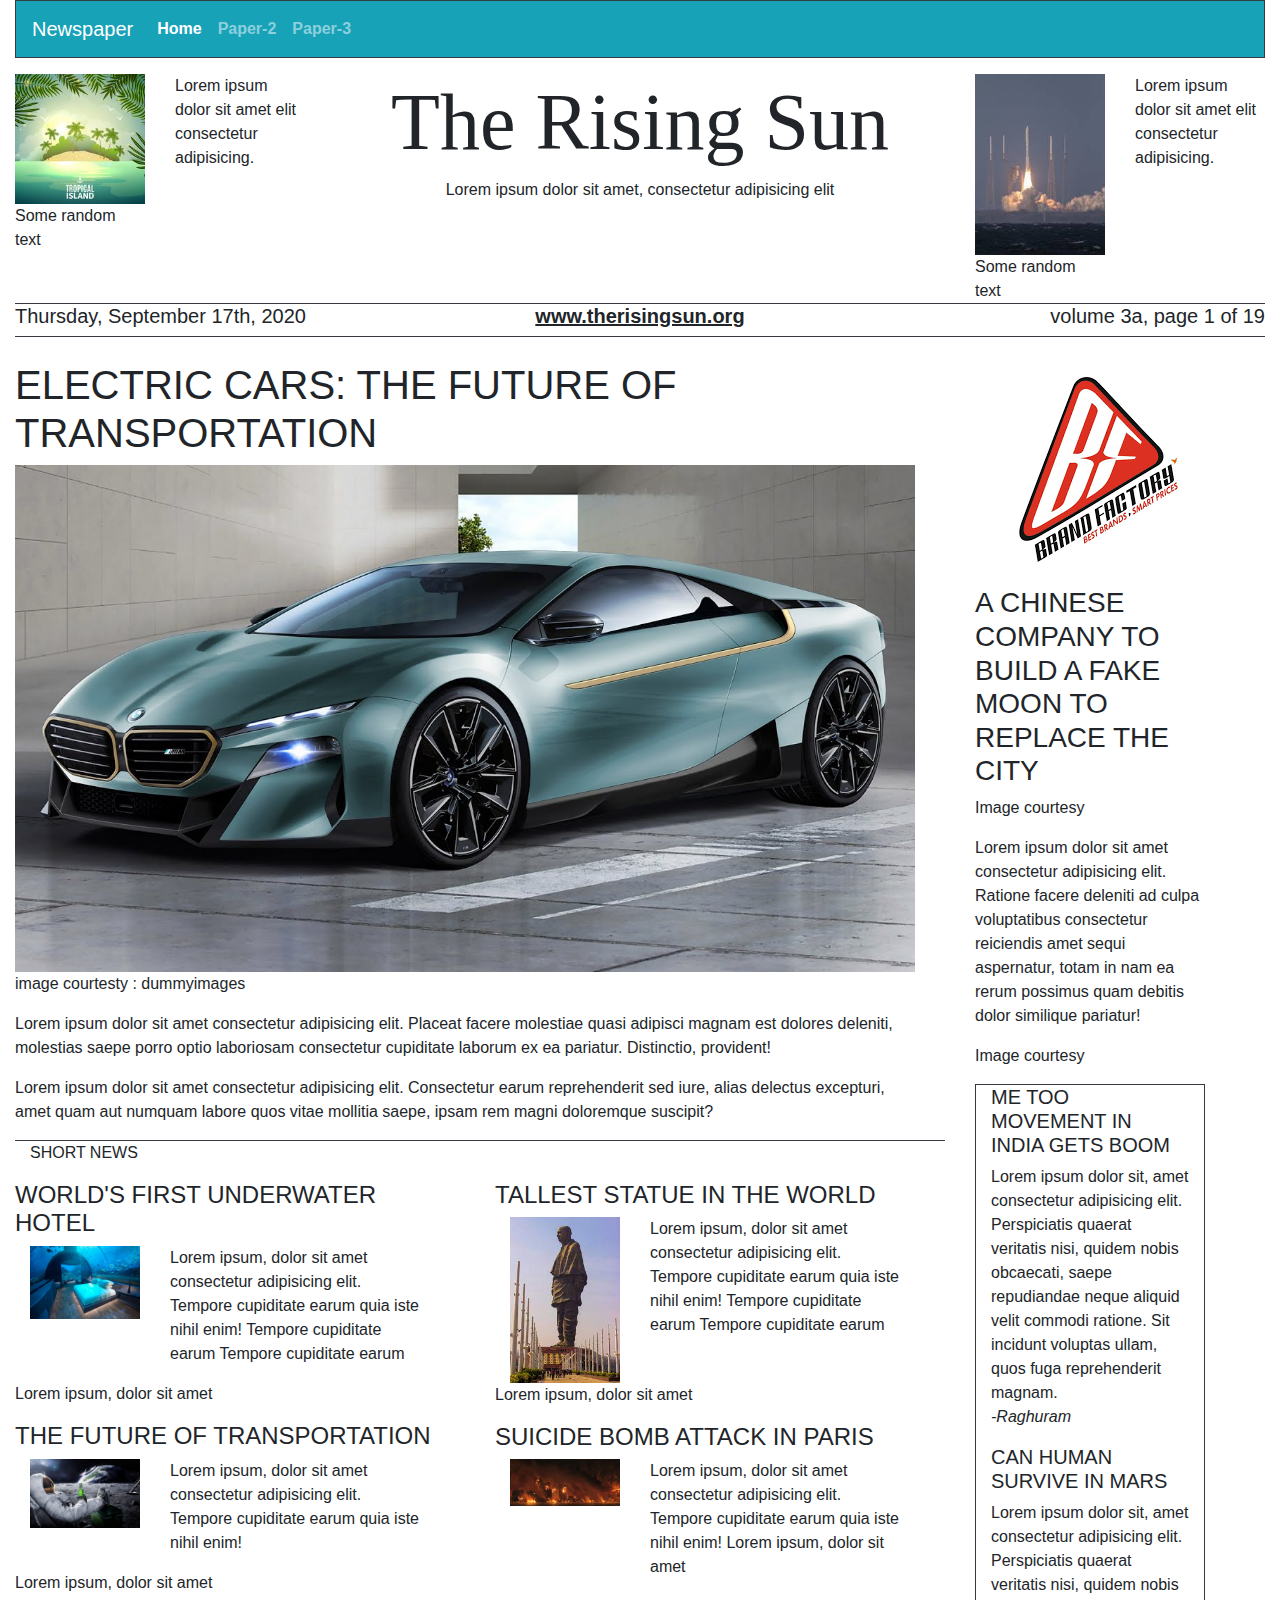
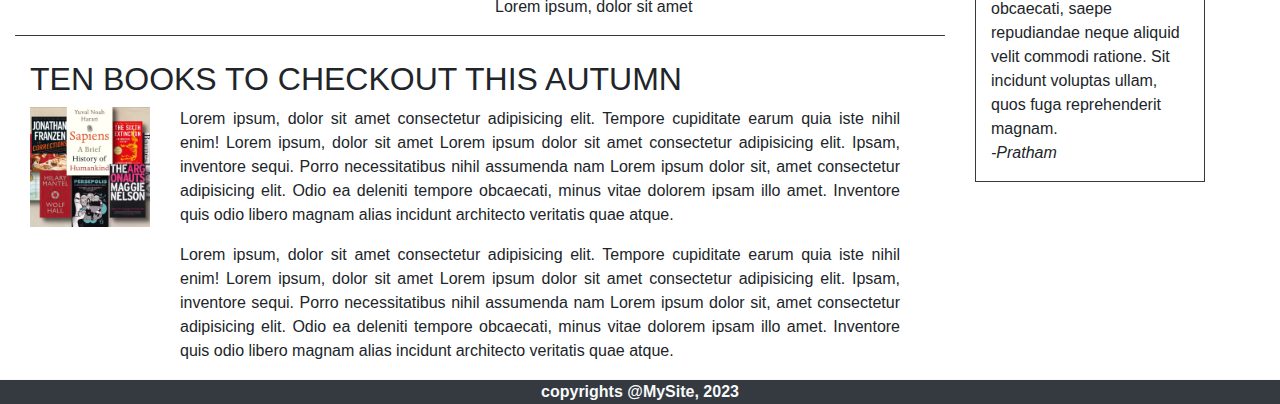
<file: day12/index.html>
<!DOCTYPE html>

<head>
    <meta charset="utf-8">
    <title>Newspaper</title>
    <link rel="stylesheet" href="style.css">
    <link rel="stylesheet" href="https://stackpath.bootstrapcdn.com/bootstrap/4.5.2/css/bootstrap.min.css">
</head>

<body>
    <div class="container-fluid">
        <nav class="navbar navbar-expand-lg navbar-expand-md navbar-dark bg-info border border-dark">
            <a href="#" class="navbar-brand">Newspaper</a>
            <button class="navbar-toggler" type="button" data-toggle="collapse" data-target="#navbarid">
                <span class="navbar-toggler-icon"></span>
            </button>
            <div class="collapse navbar-collapse" id="navbarid">
                <ul class="navbar-nav mr-auto font-weight-bold">
                    <li class="nav-item active ">
                        <a href="index.html" class="nav-link">Home</a>
                    </li>
                    <li class="nav-item">
                        <a href="paper2.html" class="nav-link">Paper-2</a>
                    </li>
                    <li class="nav-item">
                        <a href="paper3.html" class="nav-link">Paper-3</a>
                    </li>
                </ul>
            </div>
        </nav>
        <div class="row pt-3">
            <div class="col-md-3 col-sm-12 ">
                <div class="row">
                    <div class="col-lg-6 col-md-12">

                        <img src="pic1.jpg" alt="20x20" class="img-fluid">
                        <br>Some random text
                    </div>
                    <div class="col-lg-6 col-md-12 text-left">
                        Lorem ipsum dolor sit amet elit consectetur adipisicing.
                    </div>
                </div>
            </div>
            <div class="col-md-6 col-sm-12 ">
                <h1 class="heading">The Rising Sun</h1>
                <p class="text-center"> Lorem ipsum dolor sit amet, consectetur adipisicing elit</p>
            </div>
            <div class="col-md-3 col-sm-12">
                <div class="row">
                    <div class="col-lg-6 col-md-12">

                        <img src="pic2.jpg" alt="20x20" class="img-fluid">
                        <br>Some random text
                    </div>
                    <div class="col-lg-6 col-md-12 text-left">
                        Lorem ipsum dolor sit amet elit consectetur adipisicing.
                    </div>
                </div>
            </div>
        </div>
        <div class="col-12 border-top border-5 border-dark">
        </div>
        <div class="row">
            <div class="col-md-4 col-sm-12 text-md-left text-sm-center">
                <h5>Thursday, September 17th, 2020</h5>
            </div>
            <div class="col-md-4 text-md-center text-sm-center col-sm-12  ">
                <h5><u><strong>www.therisingsun.org</strong> </u></h5>
            </div>
            <div class="col-md-4 col-sm-12 text-md-right text-sm-center">
                <h5>volume 3a, page 1 of 19</h5>
            </div>
        </div>
        <div class="col-12 border-top border-dark">
            &nbsp;
        </div>

        <div class="row">
            <div class="col-md-9 col-sm-9">
                <div class="row container">
                    <h1>ELECTRIC CARS: THE FUTURE OF TRANSPORTATION</h1>
                </div>
                <div class="row container">

                    <img src="pic3.jpg" alt="20x20" class="img-fluid">
                </div>
                <div class="row container">
                    <p> image courtesty : dummyimages</p>
                    <p>
                        Lorem ipsum dolor sit amet consectetur adipisicing elit. Placeat facere molestiae quasi adipisci
                        magnam est dolores deleniti, molestias saepe porro optio laboriosam consectetur cupiditate
                        laborum ex ea pariatur. Distinctio, provident!
                    </p>
                    <p>Lorem ipsum dolor sit amet consectetur adipisicing elit. Consectetur earum reprehenderit sed
                        iure, alias delectus excepturi, amet quam aut numquam labore quos vitae mollitia saepe, ipsam
                        rem magni doloremque suscipit?</p>
                </div>
                <div class="col-12 container border-top border-dark">
                    <p>SHORT NEWS</p>
                </div>
                <div class="row">
                    <div class="col-md-6 col-sm-12">
                        <div class="row container">
                            <h4 class="text-left">WORLD'S FIRST UNDERWATER HOTEL</h4>
                        </div>

                        <div class="row container">
                            <div class="col-xl-4 col-md-12 col-sm-12">

                                <img src="pic4.jpg" alt="20x20" class="img-fluid">
                            </div>
                            <div class="col-xl-8 col-md-12 col-sm-12">
                                <p class="text-left">
                                    Lorem ipsum, dolor sit amet consectetur adipisicing elit. Tempore cupiditate earum
                                    quia iste nihil enim! Tempore cupiditate earum Tempore cupiditate earum
                                </p>
                            </div>
                        </div>
                        <p>Lorem ipsum, dolor sit amet</p>
                        <div class="row container">
                            <h4 class="text-left">THE FUTURE OF TRANSPORTATION</h4>
                        </div>
                        <div class="row container">
                            <div class="col-xl-4 col-md-12 col-sm-12">

                                <img src="pic6.jpg" alt="20x20" class="img-fluid">
                            </div>
                            <div class="col-xl-8 col-md-12 col-sm-12">
                                <p class="text-left">
                                    Lorem ipsum, dolor sit amet consectetur adipisicing elit. Tempore cupiditate earum
                                    quia iste nihil enim!
                                </p>
                            </div>
                        </div>
                        <p>Lorem ipsum, dolor sit amet</p>
                    </div>
                    <div class="col-md-6 col-sm-12">
                        <div class="row container">
                            <h4 class="text-left"> TALLEST STATUE IN THE WORLD</h4>
                        </div>
                        <div class="row container">
                            <div class="col-xl-4 col-md-12 col-sm-12">

                                <img src="pic5.jpg" alt="20x20" class="img-fluid">
                            </div>
                            <div class="col-xl-8 col-md-12 col-sm-12">
                                <p class="text-left">
                                    Lorem ipsum, dolor sit amet consectetur adipisicing elit. Tempore cupiditate earum
                                    quia iste nihil enim! Tempore cupiditate earum Tempore cupiditate earum
                                </p>
                            </div>
                        </div>
                        <p>Lorem ipsum, dolor sit amet</p>
                        <div class="row container">
                            <h4 class="text-left">SUICIDE BOMB ATTACK IN PARIS </h4>
                        </div>
                        <div class="row container">
                            <div class="col-xl-4 col-md-12 col-sm-12">
                                <img src="pic7.jpg" alt="20x20" class="img-fluid">
                            </div>
                            <div class="col-xl-8 col-md-12 col-sm-12">
                                <p class="text-left">
                                    Lorem ipsum, dolor sit amet consectetur adipisicing elit. Tempore cupiditate earum
                                    quia iste nihil enim! Lorem ipsum, dolor sit amet
                                </p>
                            </div>
                        </div>
                        <p>Lorem ipsum, dolor sit amet</p>
                    </div>
                </div>
                <div class="col-12 container border-top border-dark">
                    &nbsp;
                </div>
                <div class="row container">
                    <div class="col-12">
                        <h2>TEN BOOKS TO CHECKOUT THIS AUTUMN</h2>
                    </div>

                    <div class="col-xl-2 col-md-4 cols-sm-12">
                        <img src="pic8.jpg" alt="20x20" class="img-fluid">
                    </div>
                    <div class="col-xl-10 col-md-8 col-sm-12">
                        <p class="text-justify">
                            Lorem ipsum, dolor sit amet consectetur adipisicing elit. Tempore cupiditate earum quia iste
                            nihil enim! Lorem ipsum, dolor sit amet Lorem ipsum dolor sit amet consectetur adipisicing
                            elit. Ipsam, inventore sequi. Porro necessitatibus nihil assumenda
                            nam Lorem ipsum dolor sit, amet consectetur adipisicing elit. Odio ea deleniti tempore
                            obcaecati, minus vitae dolorem ipsam illo amet. Inventore quis odio libero magnam alias
                            incidunt architecto veritatis quae atque.
                        </p>
                        <p class="text-justify">
                            Lorem ipsum, dolor sit amet consectetur adipisicing elit. Tempore cupiditate earum quia iste
                            nihil enim! Lorem ipsum, dolor sit amet Lorem ipsum dolor sit amet consectetur adipisicing
                            elit. Ipsam, inventore sequi. Porro necessitatibus nihil assumenda
                            nam Lorem ipsum dolor sit, amet consectetur adipisicing elit. Odio ea deleniti tempore
                            obcaecati, minus vitae dolorem ipsam illo amet. Inventore quis odio libero magnam alias
                            incidunt architecto veritatis quae atque.
                        </p>
                    </div>
                </div>
            </div>
            <div class="col-xl-3 col-lg-12 col-md-12 container">
                <div class="row container">
                    <div class="row container">
                        <img src="pic9.jpg" alt="20x20" class="img-fluid">
                    </div>
                    <div class="row container">
                        <h3>A CHINESE COMPANY TO BUILD A FAKE MOON TO REPLACE THE CITY</h3>
                    </div>
                    <div class="row container">
                        <p>Image courtesy</p>
                        <p>
                            Lorem ipsum dolor sit amet consectetur adipisicing elit. Ratione facere deleniti ad culpa
                            voluptatibus consectetur reiciendis amet sequi aspernatur, totam in nam ea rerum possimus
                            quam debitis dolor similique pariatur!
                        </p>
                        <p>Image courtesy</p>
                    </div>
                    <div class="row container">
                        <div class="border border-dark">
                            <div class="col-md-12">
                                <h5>ME TOO MOVEMENT IN INDIA GETS BOOM</h5>
                            </div>
                            <div class="col-12">
                                Lorem ipsum dolor sit, amet consectetur adipisicing elit. Perspiciatis quaerat veritatis
                                nisi, quidem nobis obcaecati, saepe repudiandae neque aliquid velit commodi ratione. Sit
                                incidunt voluptas ullam, quos fuga reprehenderit magnam.
                            </div>
                            <div class="col-12">
                                <p><i> -Raghuram</i></p>
                            </div>
                            <div class="col-12">
                                <h5>CAN HUMAN SURVIVE IN MARS</h5>
                            </div>
                            <div class="col-12">
                                Lorem ipsum dolor sit, amet consectetur adipisicing elit. Perspiciatis quaerat veritatis
                                nisi, quidem nobis obcaecati, saepe repudiandae neque aliquid velit commodi ratione. Sit
                                incidunt voluptas ullam, quos fuga reprehenderit magnam.
                            </div>
                            <div class="col-12">
                                <p><i> -Pratham</i></p>
                            </div>
                        </div>
                    </div>
                </div>
            </div>
        </div>
    </div>
    <footer class="container-fluid text-center border-top border-light bg-dark text-light">
        <strong> copyrights @MySite, 2023</strong>
    </footer>
    <script src="https://code.jquery.com/jquery-3.5.1.slim.min.js"
        integrity="sha384-DfXdz2htPH0lsSSs5nCTpuj/zy4C+OGpamoFVy38MVBnE+IbbVYUew+OrCXaRkfj"
        crossorigin="anonymous"></script>
    <script src="https://cdn.jsdelivr.net/npm/popper.js@1.16.1/dist/umd/popper.min.js"
        integrity="sha384-9/reFTGAW83EW2RDu2S0VKaIzap3H66lZH81PoYlFhbGU+6BZp6G7niu735Sk7lN"
        crossorigin="anonymous"></script>
    <script src="https://stackpath.bootstrapcdn.com/bootstrap/4.5.2/js/bootstrap.min.js"
        integrity="sha384-B4gt1jrGC7Jh4AgTPSdUtOBvfO8shuf57BaghqFfPlYxofvL8/KUEfYiJOMMV+rV"
        crossorigin="anonymous"></script>
</body>

</html>
</file>
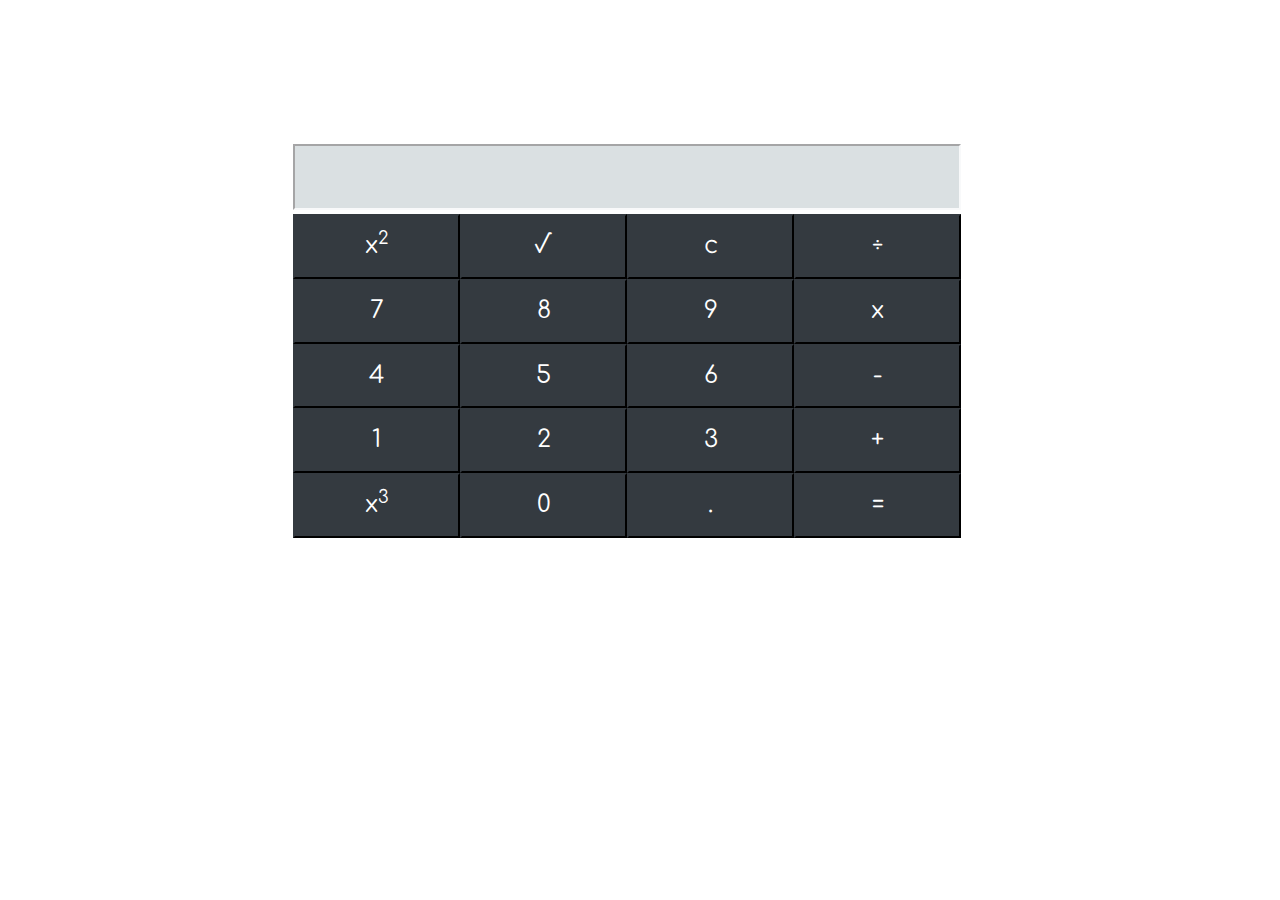
<file: day15-part2/index.html>
<!DOCTYPE html>
<html lang="en">

<head>
    <meta charset="UTF-8">
    <meta name="viewport" content="width=device-width, initial-scale=1.0">
    <title>Calculator</title>
    <link rel="stylesheet" href="https://stackpath.bootstrapcdn.com/bootstrap/4.5.2/css/bootstrap.min.css">
    <link href="https://fonts.googleapis.com/css2?family=Comfortaa:wght@500&display=swap" rel="stylesheet">
</head>

<body>
    <script src="script.js"></script>
</body>

</html>
</file>
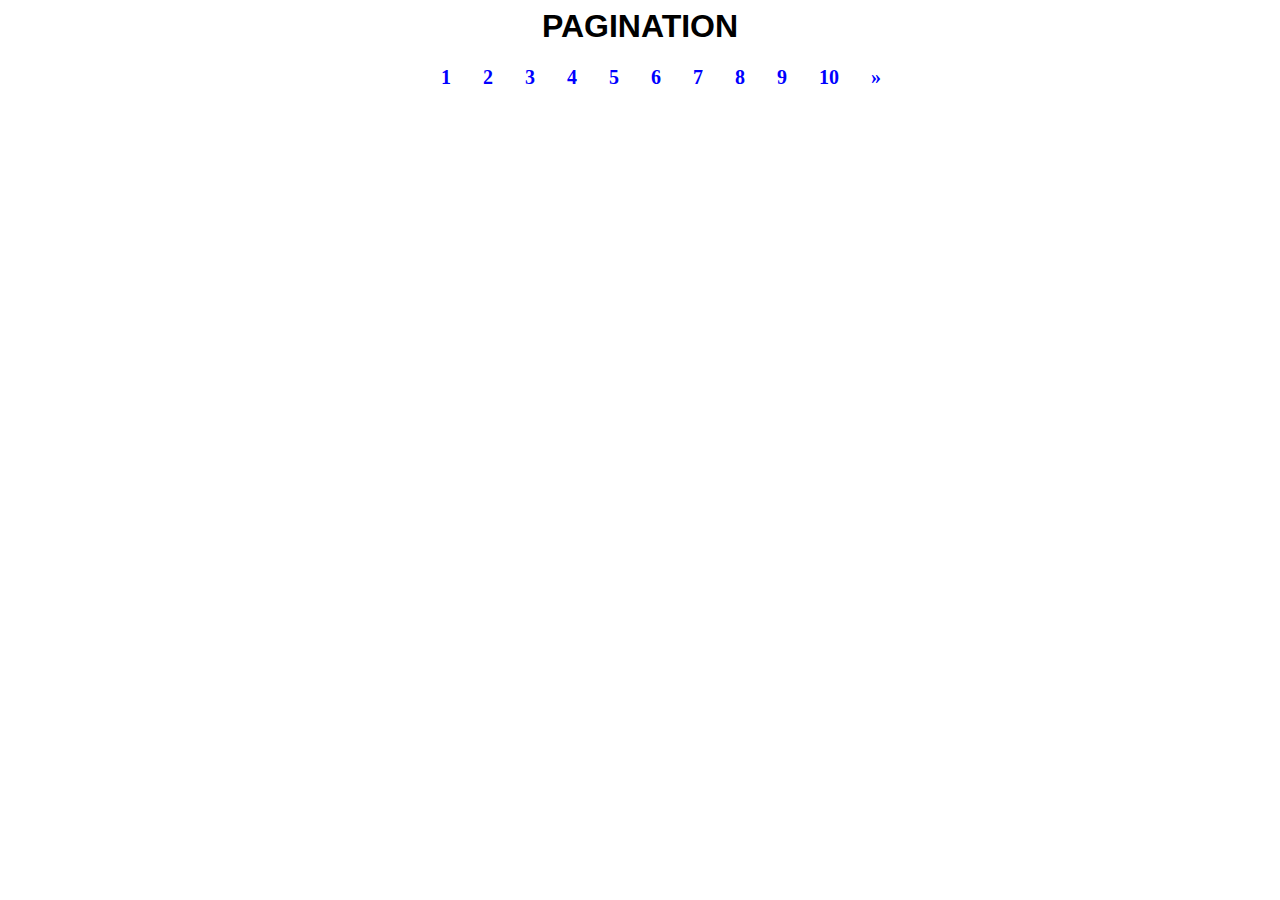
<file: day15/index.html>
<!DOCTYPE html>
<html lang="en">

<head>
    <meta charset="UTF-8">
    <meta name="viewport" content="width=device-width, initial-scale=1.0">
    <title>Pagination</title>
    <link rel="stylesheet" href="styles.css">

</head>

<body>

    <script src="script.js"></script>
</body>

</html>
</file>
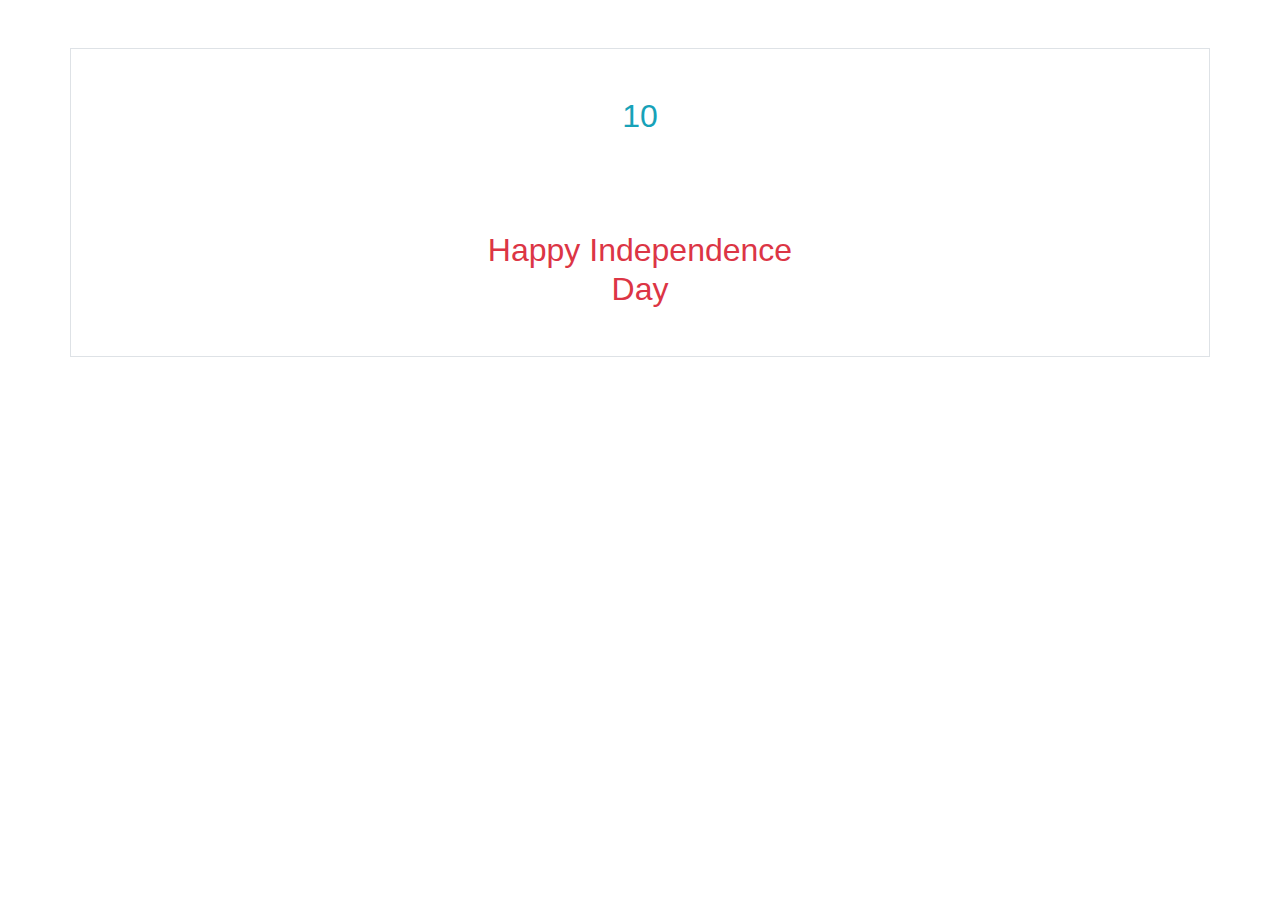
<file: day17/index.html>
<!DOCTYPE html>
<html lang="en">

<head>
    <meta charset="UTF-8">
    <meta name="viewport" content="width=device-width, initial-scale=1.0">
    <link rel="stylesheet" href="https://stackpath.bootstrapcdn.com/bootstrap/4.5.2/css/bootstrap.min.css">
    <title>Document</title>
</head>

<body>

    <div class="container border border-1 mt-5">
        <div class="row">
            <div class="offset-4 col-4 my-5 text-center text-info h2" id="text">
            </div>
        </div>
        <div class="row">
            <div class="offset-4 col-4 my-5 text-center h2 text-danger" id="msg">Happy Independence Day
            </div>
        </div>
    </div>
    <script src="script.js">
    </script>
</body>

</html>
</file>
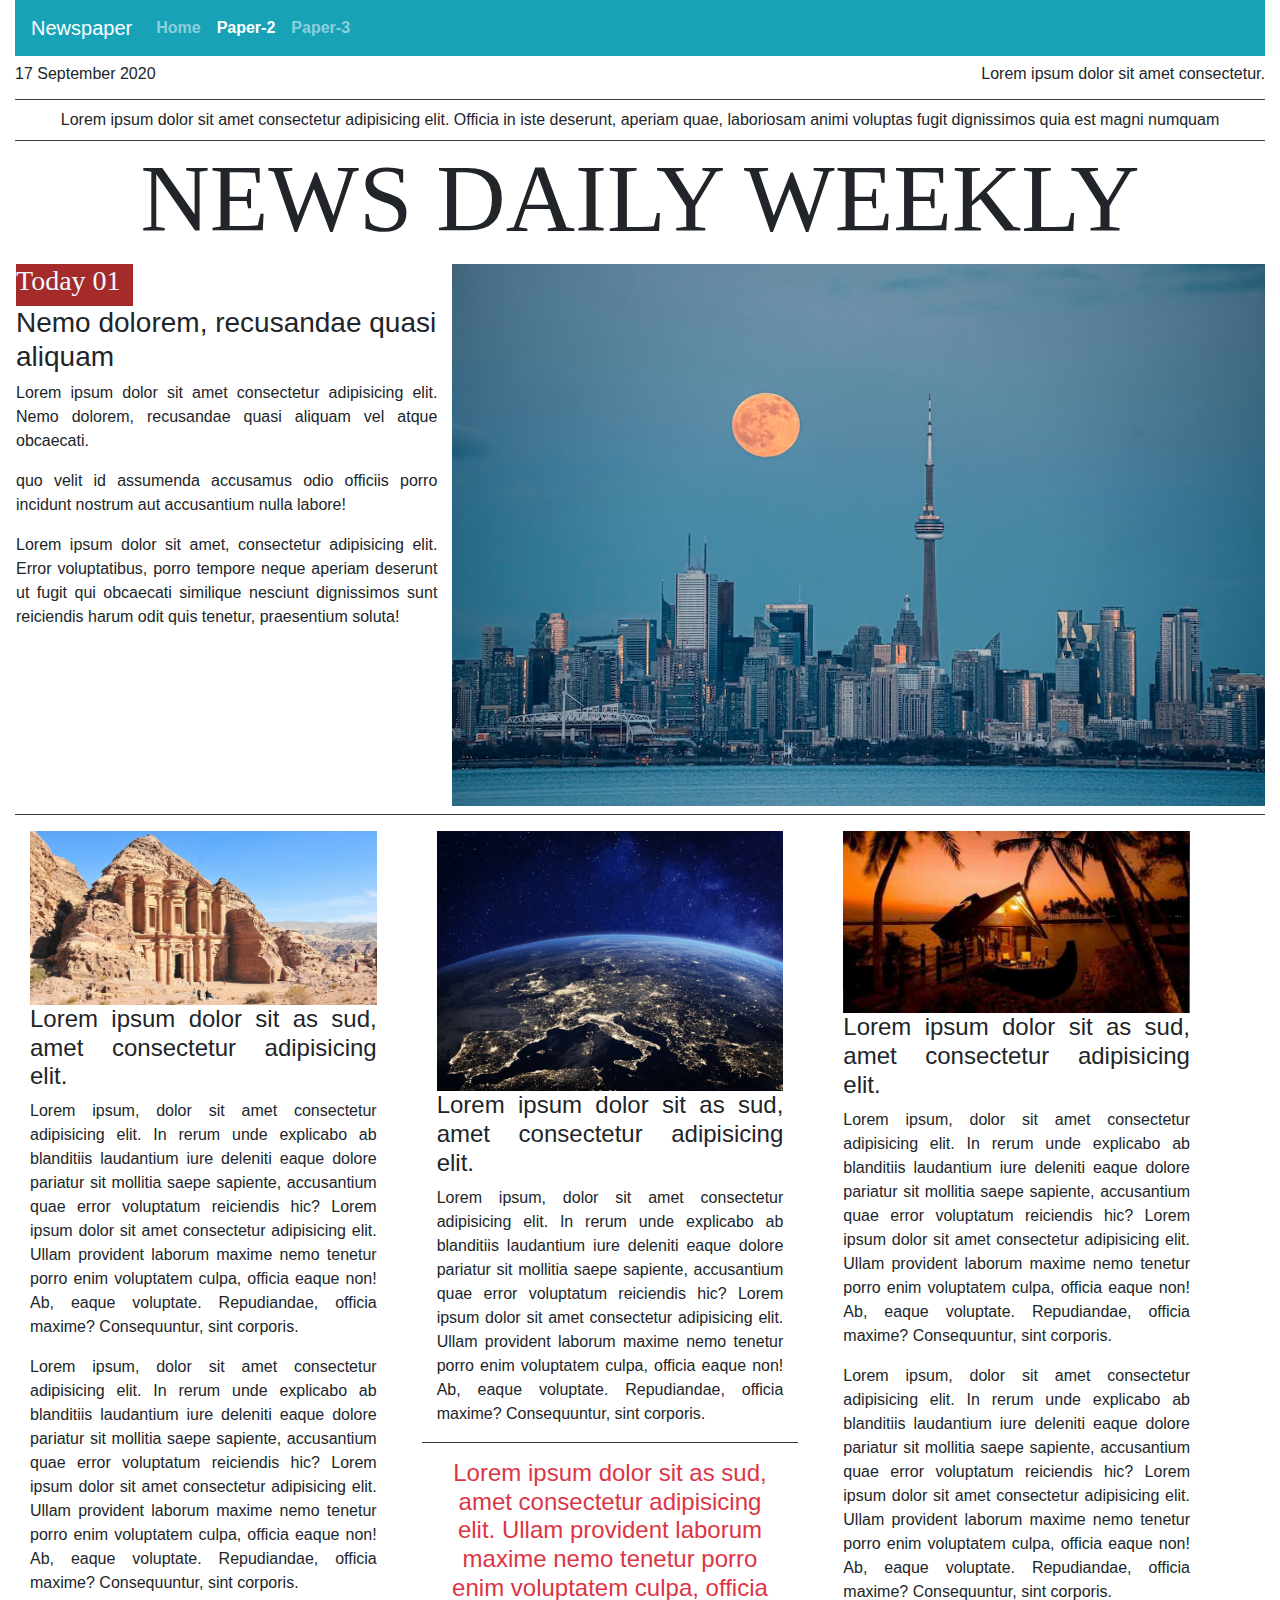
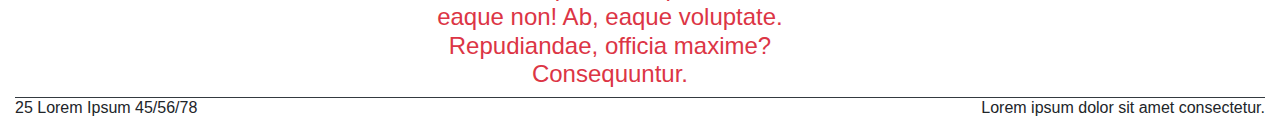
<file: day12/paper2.html>
<!DOCTYPE html>

<head>
    <meta charset="utf-8">
    <title>Newspaper</title>
    <link rel="stylesheet" href="style.css">
    <link rel="stylesheet" href="https://stackpath.bootstrapcdn.com/bootstrap/4.5.2/css/bootstrap.min.css">
</head>

<body>
    <div class="container-fluid">
        <nav class="navbar navbar-expand-lg navbar-expand-md navbar-dark bg-info">
            <a href="#" class="navbar-brand">Newspaper</a>
            <button class="navbar-toggler" type="button" data-toggle="collapse" data-target="#navbarid">
                <span class="navbar-toggler-icon"></span>
            </button>
            <div class="collapse navbar-collapse" id="navbarid">
                <ul class="navbar-nav mr-auto font-weight-bold">
                    <li class="nav-item">
                        <a href="index.html" class="nav-link">Home</a>
                    </li>
                    <li class="nav-item active">
                        <a href="paper2.html" class="nav-link">Paper-2</a>
                    </li>
                    <li class="nav-item">
                        <a href="paper3.html" class="nav-link">Paper-3</a>
                    </li>
                </ul>
            </div>
        </nav>
        <div class="row py-2">
            <div class="col-md-6 col-sm-12">
                <p class="h6 float-md-left float-sm-center"> 17 September 2020</p>
            </div>
            <div class="col-md-6 col-sm-12">
                <p class="h6 float-md-right floar-sm-center"> Lorem ipsum dolor sit amet consectetur.</p>
            </div>
        </div>

        <div class="row-fluid text-center py-2 border border-dark border-left-0 border-right-0">
            Lorem ipsum dolor sit amet consectetur adipisicing elit. Officia in iste deserunt, aperiam quae, laboriosam
            animi voluptas fugit dignissimos quia est magni numquam
        </div>
        <div class="row">
            <div class="col-12">
                <h1 class="display-1 heading">NEWS DAILY WEEKLY</h1>
            </div>
        </div>
        <div class="row pl-3 mb-2">
            <div class="col-md-4 col-sm-12">
                <div class="row box">
                    <h3>Today 01</h3>
                </div>
                <div class="row text-left">
                    <h3>Nemo dolorem, recusandae quasi aliquam</h3>
                </div>
                <div class="row text-justify">
                    <p>Lorem ipsum dolor sit amet consectetur adipisicing elit. Nemo dolorem, recusandae quasi aliquam
                        vel atque obcaecati.</p>
                    <p>quo velit id assumenda accusamus odio officiis porro incidunt nostrum aut accusantium nulla
                        labore!</p>
                    <p>Lorem ipsum dolor sit amet, consectetur adipisicing elit. Error voluptatibus, porro tempore neque
                        aperiam deserunt ut fugit qui obcaecati similique nesciunt dignissimos sunt reiciendis harum
                        odit quis tenetur, praesentium soluta!</p>
                </div>
            </div>
            <div class="col-md-8 col-sm-12">
                <img src="pic10.jpg" alt="20x20" class="img-fluid">
            </div>
        </div>
        <div class="border-top border-dark"></div>
        <div class="row container-fluid mt-3">
            <div class="col-md-4">
                <div class="row container">

                    <img src="pic11.jpg" alt="20x20" class="img-fluid">
                </div>
                <div class="row text-justify container-fluid">
                    <h4>Lorem ipsum dolor sit as sud, amet consectetur adipisicing elit. </h4>
                </div>
                <div class="row text-justify container-fluid">
                    <p>
                        Lorem ipsum, dolor sit amet consectetur adipisicing elit. In rerum unde explicabo ab blanditiis
                        laudantium iure deleniti eaque dolore pariatur sit mollitia saepe sapiente, accusantium quae
                        error voluptatum reiciendis hic? Lorem ipsum dolor sit amet consectetur
                        adipisicing elit. Ullam provident laborum maxime nemo tenetur porro enim voluptatem culpa,
                        officia eaque non! Ab, eaque voluptate. Repudiandae, officia maxime? Consequuntur, sint
                        corporis.
                    </p>
                    <p>
                        Lorem ipsum, dolor sit amet consectetur adipisicing elit. In rerum unde explicabo ab blanditiis
                        laudantium iure deleniti eaque dolore pariatur sit mollitia saepe sapiente, accusantium quae
                        error voluptatum reiciendis hic? Lorem ipsum dolor sit amet consectetur
                        adipisicing elit. Ullam provident laborum maxime nemo tenetur porro enim voluptatem culpa,
                        officia eaque non! Ab, eaque voluptate. Repudiandae, officia maxime? Consequuntur, sint
                        corporis.
                    </p>
                </div>
            </div>
            <div class="col-md-4">
                <div class="row container-fluid">

                    <img src="pic12.jpg" alt="20x20" class="img-fluid">
                </div>
                <div class="row text-justify container-fluid">
                    <h4>Lorem ipsum dolor sit as sud, amet consectetur adipisicing elit. </h4>
                </div>
                <div class="row text-justify container-fluid">
                    <p>
                        Lorem ipsum, dolor sit amet consectetur adipisicing elit. In rerum unde explicabo ab blanditiis
                        laudantium iure deleniti eaque dolore pariatur sit mollitia saepe sapiente, accusantium quae
                        error voluptatum reiciendis hic? Lorem ipsum dolor sit amet consectetur
                        adipisicing elit. Ullam provident laborum maxime nemo tenetur porro enim voluptatem culpa,
                        officia eaque non! Ab, eaque voluptate. Repudiandae, officia maxime? Consequuntur, sint
                        corporis.
                    </p>
                </div>
                <div class="row text-center container border-top border-dark text-danger">
                    <h4 class="mt-3">
                        Lorem ipsum dolor sit as sud, amet consectetur adipisicing elit. Ullam provident laborum maxime
                        nemo tenetur porro enim voluptatem culpa, officia eaque non! Ab, eaque voluptate. Repudiandae,
                        officia maxime? Consequuntur.
                    </h4>
                </div>
            </div>

            <div class="col-md-4 ">
                <div class="row container-fluid">

                    <img src="pic13.jpg" alt="20x20" class="img-fluid">
                </div>
                <div class="row text-justify container-fluid">
                    <h4>Lorem ipsum dolor sit as sud, amet consectetur adipisicing elit. </h4>
                </div>
                <div class="row text-justify container-fluid ">
                    <p>
                        Lorem ipsum, dolor sit amet consectetur adipisicing elit. In rerum unde explicabo ab blanditiis
                        laudantium iure deleniti eaque dolore pariatur sit mollitia saepe sapiente, accusantium quae
                        error voluptatum reiciendis hic? Lorem ipsum dolor sit amet consectetur
                        adipisicing elit. Ullam provident laborum maxime nemo tenetur porro enim voluptatem culpa,
                        officia eaque non! Ab, eaque voluptate. Repudiandae, officia maxime? Consequuntur, sint
                        corporis.
                    </p>
                    <p>
                        Lorem ipsum, dolor sit amet consectetur adipisicing elit. In rerum unde explicabo ab blanditiis
                        laudantium iure deleniti eaque dolore pariatur sit mollitia saepe sapiente, accusantium quae
                        error voluptatum reiciendis hic? Lorem ipsum dolor sit amet consectetur
                        adipisicing elit. Ullam provident laborum maxime nemo tenetur porro enim voluptatem culpa,
                        officia eaque non! Ab, eaque voluptate. Repudiandae, officia maxime? Consequuntur, sint
                        corporis.
                    </p>

                </div>
            </div>
        </div>
        <footer class="border-top border-dark ">
            <div class="row">
                <div class="col-md-6 col-sm-12">
                    <p class="h6 text-md-left text-sm-center">25 Lorem Ipsum 45/56/78</p>
                </div>
                <div class="col-md-6 col-sm-12">
                    <p class="h6 text-md-right text-sm-center">Lorem ipsum dolor sit amet consectetur.</p>
                </div>
            </div>
        </footer>
    </div>
    <script src="https://code.jquery.com/jquery-3.5.1.slim.min.js "
        integrity="sha384-DfXdz2htPH0lsSSs5nCTpuj/zy4C+OGpamoFVy38MVBnE+IbbVYUew+OrCXaRkfj "
        crossorigin="anonymous "></script>
    <script src="https://cdn.jsdelivr.net/npm/popper.js@1.16.1/dist/umd/popper.min.js "
        integrity="sha384-9/reFTGAW83EW2RDu2S0VKaIzap3H66lZH81PoYlFhbGU+6BZp6G7niu735Sk7lN "
        crossorigin="anonymous "></script>
    <script src="https://stackpath.bootstrapcdn.com/bootstrap/4.5.2/js/bootstrap.min.js "
        integrity="sha384-B4gt1jrGC7Jh4AgTPSdUtOBvfO8shuf57BaghqFfPlYxofvL8/KUEfYiJOMMV+rV "
        crossorigin="anonymous "></script>
</body>

</html>
</file>
<file: day12/style.css>
.heading {
    text-align: center;
    font-size: 500%;
    font-family: 'Times New Roman', Times, serif;
}

.box {
    width: 30%;
    color: aliceblue;
    background-color: brown;
    font-family: 'Times New Roman', Times, serif;
}
</file>
<file: day15/styles.css>
th,
td {
    height: 30px;
    vertical-align: center;
    text-align: center;
    padding: 10px;
    width: 5%;
    border-bottom: 1px solid black;
    font-family: 'Times New Roman', Times, serif;
    font-size: 20px;
}

th {
    font-size: 24px;
    padding: 8px;
}

.dataTable {
    margin: auto;
    width: 80%;
    border-collapse: collapse;
    border: 1px solid black;
}

tr:nth-child(even) {
    background: rgb(237, 238, 238);
}

thead tr {
    background: rgb(53, 51, 51);
    color: white;
}

.heading {
    font-size: 32px;
    font-family: 'Franklin Gothic Medium', 'Arial Narrow', Arial, sans-serif;
    font-weight: bold;
    text-align: center;
    margin-bottom: 1%;
}

.anchorlist {
    margin-top: 1%;
    display: flex;
    flex-direction: row;
    justify-content: center;
}

.anchorlist a {
    color: blue;
    float: left;
    padding: 8px 16px;
    text-decoration: none;
    text-align: center;
    font-size: 20px;
    font-weight: bold;
}

.anchorlist a:hover {
    background: gainsboro;
}
</file>
